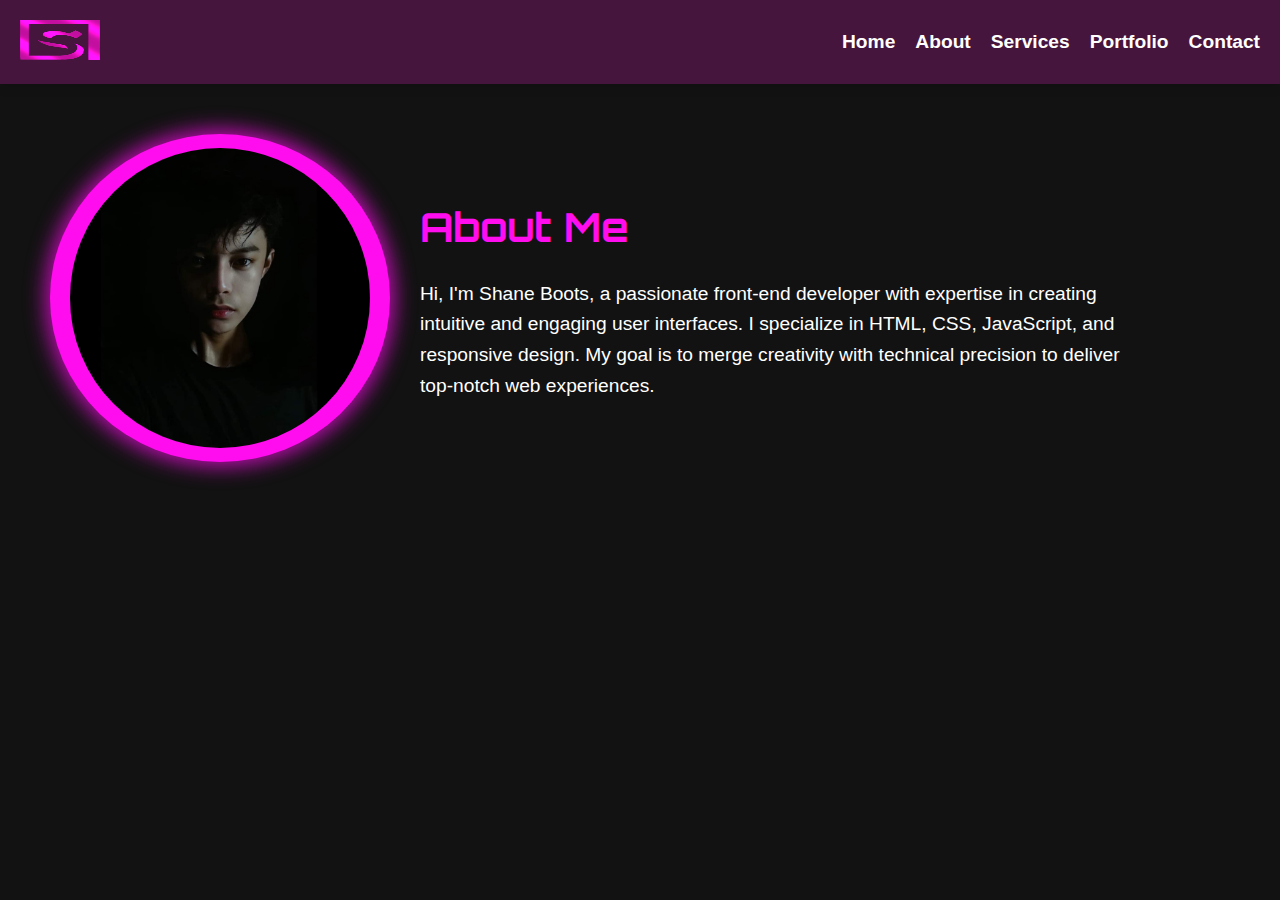
<file: IPT1_GABINETE/HTML/about.html>
<!DOCTYPE html>
<html lang="en">
<head>
    <meta charset="UTF-8">
    <meta name="viewport" content="width=device-width, initial-scale=1.0">
    <title>About Me</title>
    <link href="https://fonts.googleapis.com/css2?family=Orbitron:wght@400;700&display=swap" rel="stylesheet">
<link rel="stylesheet" href="../CSS/about.css">
<script src="../JS/about.js"></script>
</head>
<body>

    <!-- Banner Header -->
    <header class="banner-header">
        <div class="logo">
            <img src="../PICS/logoo.png" width="100" height="40 "alt="Logo">
        </div>
        <nav>
            <ul>
                <li><a href="web.html">Home</a></li>
                <li><a href="about.html">About</a></li>
                <li><a href="service.html">Services</a></li>
                <li><a href="portfolio.html">Portfolio</a></li>
                <li><a href="contact.html">Contact</a></li>
            </ul>
        </nav>
    </header>

    <!-- About Section -->
    <section class="about-container">
        <div class="profile-picture">
            <img src="../PICS/pic.png" alt="Profile Picture">
        </div>
        <div class="about-text">
            <h1>About Me</h1>
            <p>
                Hi, I'm Shane Boots, a passionate front-end developer with expertise in creating intuitive and engaging user interfaces. I specialize in HTML, CSS, JavaScript, and responsive design. My goal is to merge creativity with technical precision to deliver top-notch web experiences.
            </p>
        </div>
    </section>

</body>
</html>
</file>
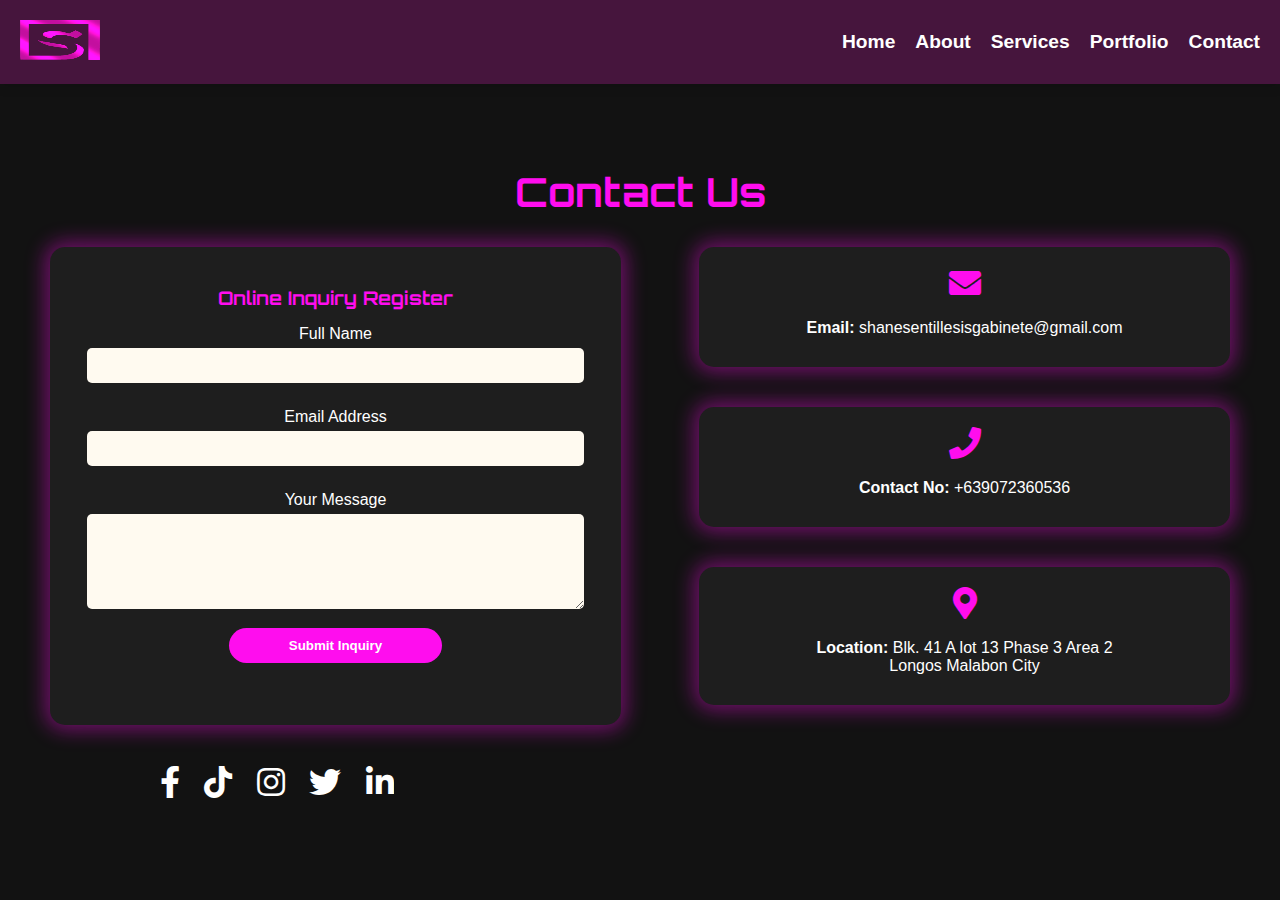
<file: IPT1_GABINETE/HTML/contact.html>
<!DOCTYPE html>
<html lang="en">
<head>
    <meta charset="UTF-8">
    <meta name="viewport" content="width=device-width, initial-scale=1.0">
    <title>Contact Us</title>
    <link href="https://fonts.googleapis.com/css2?family=Orbitron:wght@400;700&display=swap" rel="stylesheet">
    <link rel="stylesheet" href="https://cdnjs.cloudflare.com/ajax/libs/font-awesome/5.15.3/css/all.min.css">
<link rel="stylesheet" href="../CSS/contact.css">
<script src="../JS/contact.js"></script>
</head>
<body>

    <!-- Banner Section -->
    <header class="banner-header">
        <div class="logo">
            <img src="../PICS/logoo.png" width="100" height="40 " alt="Logo"> <!-- Placeholder for logo -->
        </div>
        <nav>
            <ul>
                <li><a href="web.html">Home</a></li>
                <li><a href="about.html">About</a></li>
                <li><a href="service.html">Services</a></li>
                <li><a href="portfolio.html">Portfolio</a></li>
                <li><a href="contact.html">Contact</a></li>
            </ul>
        </nav>
    </header>

    <!-- Contact Section -->
    <section class="contact-container">
        <h2>Contact Us</h2>

        <div class="contact-form-container">
            <!-- Contact Form Section -->
            <div class="contact-form">
                <h3>Online Inquiry Register</h3>
                <form action="submit_inquiry.php" method="post">
                    <label for="name">Full Name</label>
                    <input type="text" id="name" name="name" required>

                    <label for="email">Email Address</label>
                    <input type="email" id="email" name="email" required>

                    <label for="message">Your Message</label>
                    <textarea id="message" name="message" rows="5" required></textarea>

                    <input type="submit" value="Submit Inquiry">
                </form>
            </div>

            <!-- Contact Details Section -->
            <div class="contact-details">
                <!-- Email Box -->
                <div class="detail-box">
                    <i class="fas fa-envelope"></i>
                    <p><strong>Email:</strong> shanesentillesisgabinete@gmail.com</p>
                </div>

                <!-- Contact Number Box -->
                <div class="detail-box">
                    <i class="fas fa-phone"></i>
                    <p><strong>Contact No:</strong> +639072360536</p>
                </div>

                <!-- Location Box -->
                <div class="detail-box">
                    <i class="fas fa-map-marker-alt"></i>
                    <p><strong>Location:</strong> Blk. 41 A lot 13 Phase 3 Area 2 
                   <br> Longos Malabon City</p>
                </div>
            </div>
        </div>

        <!-- Social Media Icons -->
        <div class="socials">
            <a href="https://facebook.com" target="_blank"><i class="fab fa-facebook-f"></i></a>
            <a href="https://tiktok.com" target="_blank"><i class="fab fa-tiktok"></i></a>
            <a href="https://instagram.com" target="_blank"><i class="fab fa-instagram"></i></a>
            <a href="https://twitter.com" target="_blank"><i class="fab fa-twitter"></i></a>
            <a href="https://linkedin.com" target="_blank"><i class="fab fa-linkedin-in"></i></a>
        </div>

    </section>

</body>
</html>
</file>
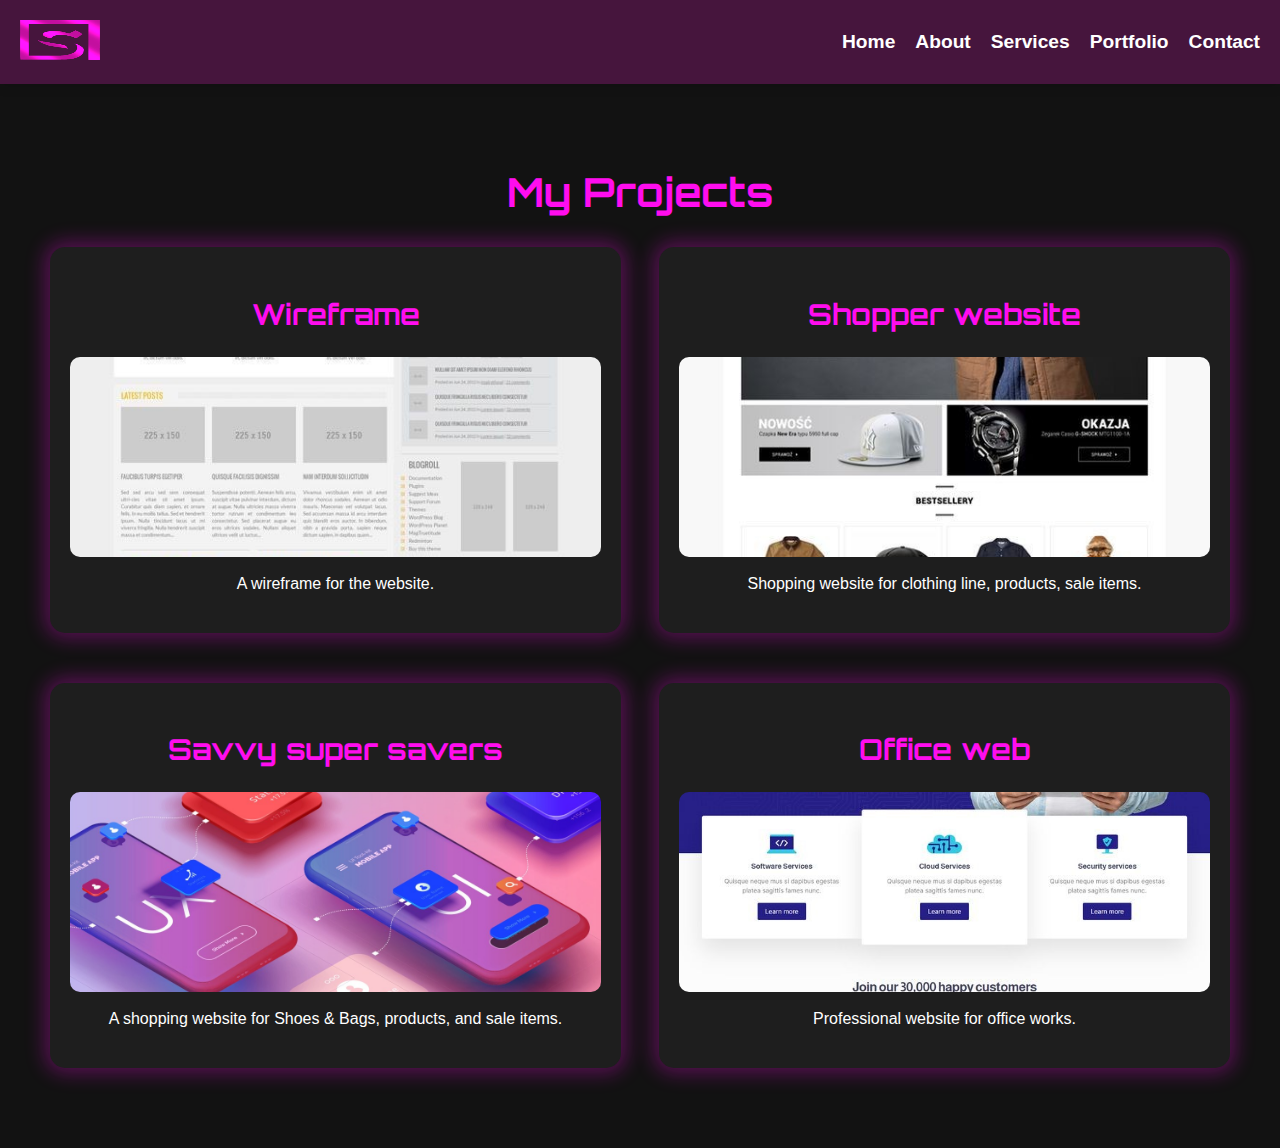
<file: IPT1_GABINETE/HTML/portfolio.html>
<!DOCTYPE html>
<html lang="en">
<head>
    <meta charset="UTF-8">
    <meta name="viewport" content="width=device-width, initial-scale=1.0">
    <title>Portfolio</title>
    <link href="https://fonts.googleapis.com/css2?family=Orbitron:wght@400;700&display=swap" rel="stylesheet">
    <link rel="stylesheet" href="https://cdnjs.cloudflare.com/ajax/libs/font-awesome/5.15.3/css/all.min.css">
<link rel="stylesheet" href="../CSS/portfolio.css">
<script src="../JS/portfolio.js"></script>
</head>
<body>

    <!-- Banner Section -->
    <header class="banner-header">
        <div class="logo">
            <img src="../PICS/logoo.png" width="100" height="40" alt="Logo"> <!-- Placeholder for logo -->
        </div>
        <nav>
            <ul>
                <li><a href="web.html">Home</a></li>
                <li><a href="about.html">About</a></li>
                <li><a href="service.html">Services</a></li>
                <li><a href="portfolio.html">Portfolio</a></li>
                <li><a href="contact.html">Contact</a></li>
            </ul>
        </nav>
    </header>

    <!-- Portfolio Section -->
    <section class="portfolio-container">
        <h2>My Projects</h2>
        <div class="portfolio-grid">
            <!-- Project 1 -->
            <div class="portfolio-item">
                <h3>Wireframe</h3>
                <img src="../PICS/pro.png" alt="Project 1 Image">
                <p>A wireframe for the website.</p>
            </div>

            <!-- Project 2 -->
            <div class="portfolio-item">
                <h3>Shopper website</h3>
                <img src="../PICS/shop.png" alt="Project 2 Image">
                <p>Shopping website for clothing line, products, sale items.</p>
            </div>

            <!-- Project 3 -->
            <div class="portfolio-item">
                <h3>Savvy super savers</h3>
                <img src="../PICS/ui.png" alt="Project 3 Image">
                <p>A shopping website for Shoes & Bags, products, and sale items.</p>
            </div>

            <!-- Project 4 -->
            <div class="portfolio-item">
                <h3>Office web</h3>
                <img src="../PICS/web.png" alt="Project 4 Image">
                <p>Professional website for office works.</p>
            </div>
        </div>
    </section>

</body>
</html>
</file>
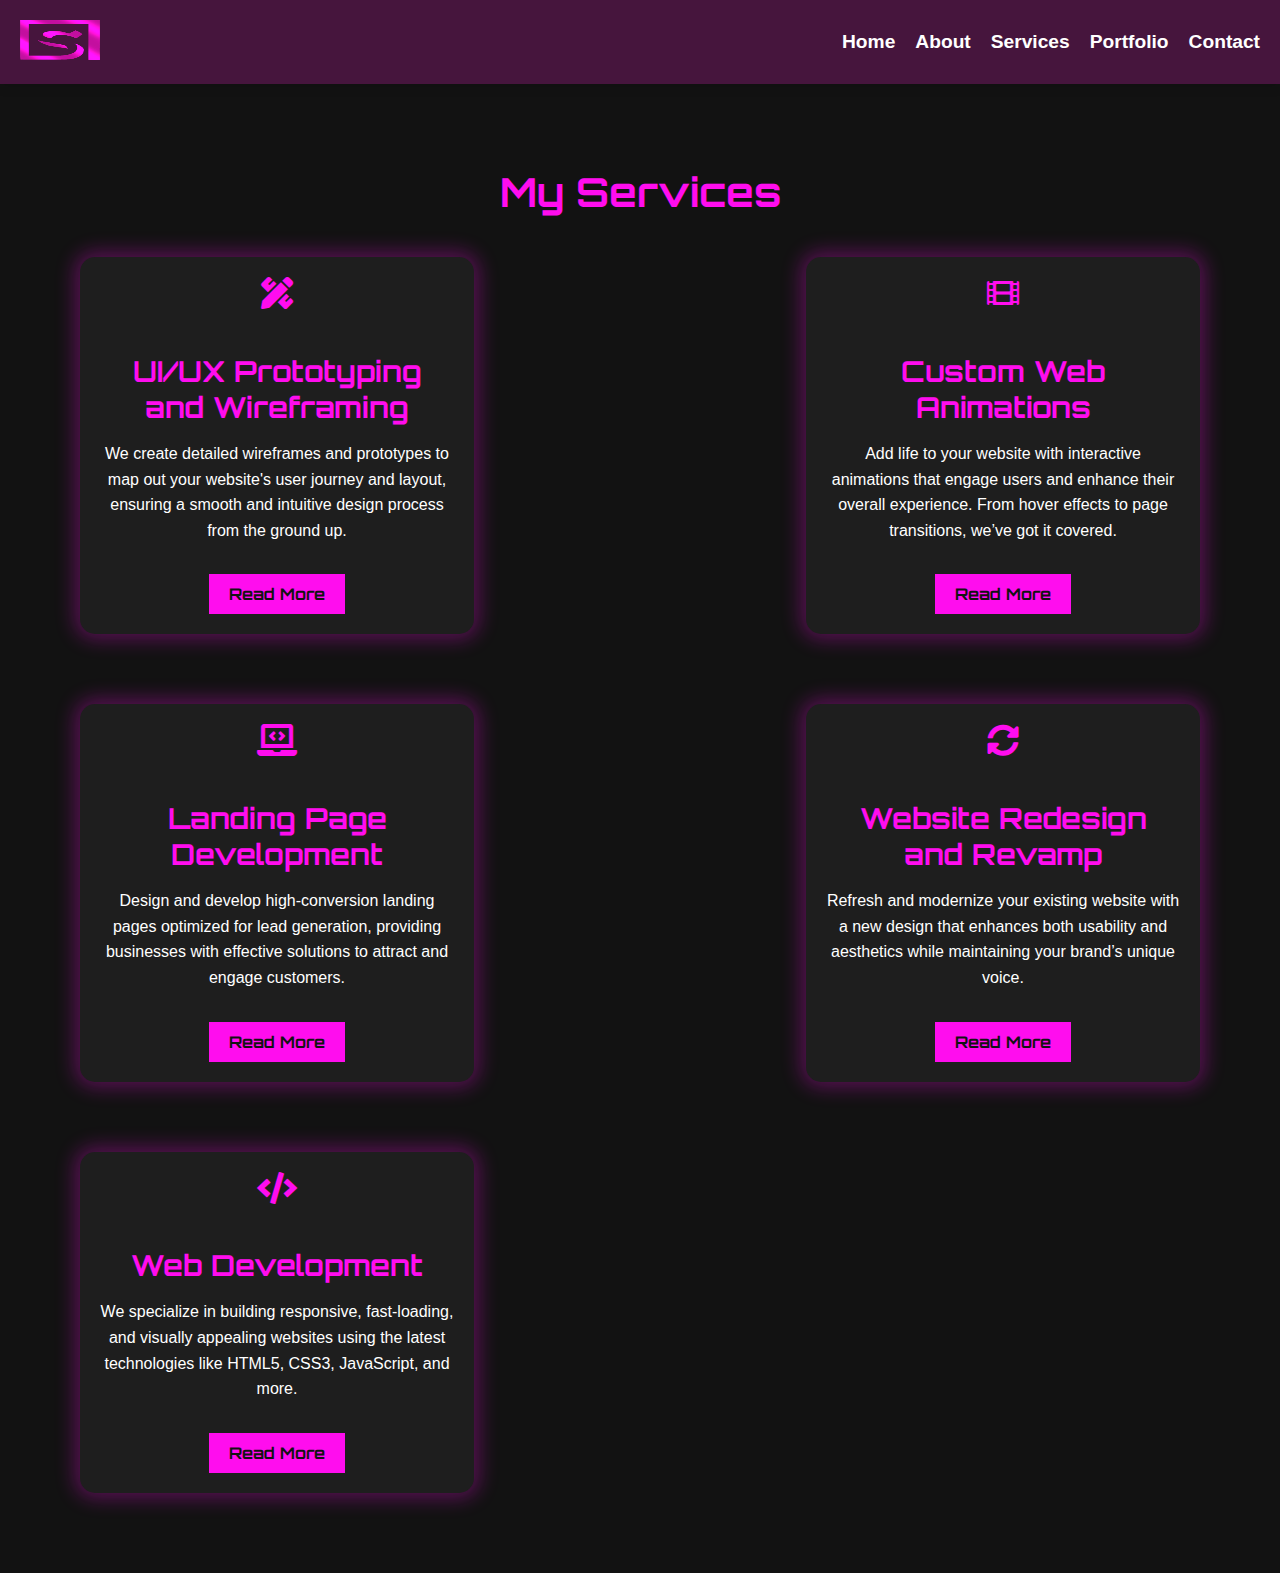
<file: IPT1_GABINETE/HTML/service.html>
<!DOCTYPE html>
<html lang="en">
<head>
    <meta charset="UTF-8">
    <meta name="viewport" content="width=device-width, initial-scale=1.0">
    <title>Our Services</title>
    <link href="https://fonts.googleapis.com/css2?family=Orbitron:wght@400;700&display=swap" rel="stylesheet">
    <link rel="stylesheet" href="https://cdnjs.cloudflare.com/ajax/libs/font-awesome/5.15.3/css/all.min.css">
 <link rel="stylesheet" href="../CSS/service.css">
 <script src="../JS/service.js"></script>
</head>
<body>

    <!-- Banner Section -->
    <header class="banner-header">
        <div class="logo">
            <img src="../PICS/logoo.png"width="100" height="40 " alt="Logo"> <!-- Placeholder for logo -->
        </div>
        <nav>
            <ul>
                <li><a href="web.html">Home</a></li>
                <li><a href="about.html">About</a></li>
                <li><a href="service.html">Services</a></li>
                <li><a href="portfolio.html">Portfolio</a></li>
                <li><a href="contact.html">Contact</a></li>
            </ul>
        </nav>
    </header>

    <!-- Services Section -->
    <section class="services-container">
        <h2>My Services</h2>
        <div class="service-cards">
            <div class="service-card">
                <i class="fas fa-pencil-ruler"></i> <!-- Icon for UI/UX Prototyping -->
                <h3>UI/UX Prototyping and Wireframing</h3>
                <p>We create detailed wireframes and prototypes to map out your website's user journey and layout, ensuring a smooth and intuitive design process from the ground up.</p>
                <a href="#" class="read-more">Read More</a>
            </div>
            <div class="service-card">
                <i class="fas fa-film"></i> <!-- Icon for Custom Web Animations -->
                <h3>Custom Web Animations</h3>
                <p>Add life to your website with interactive animations that engage users and enhance their overall experience. From hover effects to page transitions, we’ve got it covered.</p>
                <a href="#" class="read-more">Read More</a>
            </div>
            <div class="service-card">
                <i class="fas fa-laptop-code"></i> <!-- Icon for Landing Page Development -->
                <h3>Landing Page Development</h3>
                <p>Design and develop high-conversion landing pages optimized for lead generation, providing businesses with effective solutions to attract and engage customers.</p>
                <a href="#" class="read-more">Read More</a>
            </div>
            <div class="service-card">
                <i class="fas fa-sync-alt"></i> <!-- Icon for Website Redesign -->
                <h3>Website Redesign and Revamp</h3>
                <p>Refresh and modernize your existing website with a new design that enhances both usability and aesthetics while maintaining your brand’s unique voice.</p>
                <a href="#" class="read-more">Read More</a>
            </div>
            <div class="service-card">
                <i class="fas fa-code"></i> <!-- Icon for Web Development -->
                <h3>Web Development</h3>
                <p>We specialize in building responsive, fast-loading, and visually appealing websites using the latest technologies like HTML5, CSS3, JavaScript, and more.</p>
                <a href="#" class="read-more">Read More</a>
            </div>
        </div>
    </section>

</body>
</html>
</file>
<file: IPT1_GABINETE/CSS/about.css>
body {
    margin: 0;
    font-family: 'Arial', sans-serif;
    background-color: #121212;
    color: white;
}

.banner-header {
    background-color: #46153D;
    padding: 20px;
    display: flex;
    justify-content: space-between;
    align-items: center;
    box-shadow: 0px 4px 10px rgba(0, 0, 0, 0.1);
}

.banner-header .logo img {
    width: 80px;
}

.banner-header nav ul {
    list-style: none;
    margin: 0;
    padding: 0;
    display: flex;
}

.banner-header nav ul li {
    margin-left: 20px;
}

.banner-header nav ul li a {
    color: white;
    text-decoration: none;
    font-weight: bold;
    font-size: 1.2rem;
}

.banner-header nav ul li a:hover {
    color: #FF0DEE;
    transition: color 0.3s ease;
}

.about-container {
    display: flex;
    align-items: center;
    padding: 50px;
    max-width: 1200px;
    margin: 0 auto;
}

.profile-picture {
    background-color: #FF0DEE;
    padding: 20px;
    width: 300px;
    height: 288px;
    border-radius: 50%;
    display: flex;
    justify-content: center;
    align-items: center;
    box-shadow: 0px 0px 20px 5px rgba(255, 13, 238, 0.7);
    margin-right: 30px;
}

.profile-picture img {
    width: 100%;
    height: auto;
    border-radius: 50%;
}

.about-text {
    max-width: 60%;
}

.about-text h1, h2, h3 {
    font-family: 'Orbitron', sans-serif;
}

.about-text h1 {
    font-size: 2.5rem;
    color: #FF0DEE;
}

.about-text p {
    font-size: 1.2rem;
    line-height: 1.6;
}
.about-container {
    transform: translateX(-100%); 
    opacity: 0; 
    transition: transform 0.5s ease-in-out, opacity 1.5s ease-in-out; 
}

.about-container.visible {
    transform: translateX(0); 
    opacity: 1; 
}
</file>
<file: IPT1_GABINETE/CSS/contact.css>
body {
    margin: 0;
    font-family: 'Arial', sans-serif;
    background-color: #121212;
    color: white;
}

.banner-header {
    background-color: #46153D;
    padding: 20px;
    display: flex;
    justify-content: space-between;
    align-items: center;
    box-shadow: 0px 4px 10px rgba(0, 0, 0, 0.1);
}

.banner-header .logo img {
    width: 80px;
}

.banner-header nav ul {
    list-style: none;
    margin: 0;
    padding: 0;
    display: flex;
}

.banner-header nav ul li {
    margin-left: 20px;
}

.banner-header nav ul li a {
    color: white;
    text-decoration: none;
    font-weight: bold;
    font-size: 1.2rem;
}

.banner-header nav ul li a:hover {
    color: #FF0DEE;
    transition: color 0.3s ease;
}

.contact-container {
    padding: 50px;
    max-width: 1200px;
    margin: 0 auto;
    text-align: center;
}

.contact-container h2 {
    font-family: 'Orbitron', sans-serif;
    font-size: 2.5rem;
    color: #FF0DEE;
    margin-bottom: 30px;
}

.contact-form-container, .contact-details-container {
    display: flex;
    justify-content: space-between;
    margin-top: 30px;
}

.contact-form {
    background-color: #1e1e1e;
    border-radius: 15px;
    padding: 20px;
    width: 45%;
    box-shadow: 0px 0px 20px 5px rgba(255, 13, 238, 0.4);
}

.contact-form h3 {
    font-family: 'Orbitron', sans-serif;
    color: #FF0DEE;
    margin-bottom: 15px;
}

.contact-form label {
    font-size: 1rem;
    display: block;
    margin: 10px 0 5px;
}

.contact-form input, .contact-form textarea {
    width: 90%;
    padding: 10px;
    border-radius: 5px;
    border: none;
    margin-bottom: 15px;
    background-color: floralwhite;
}

.contact-form input[type="submit"] {
    width: 40%;
    background-color: #FF0DEE;
    color: white;
    font-weight: bold;
    cursor: pointer;
    border-radius: 100px;
}

.contact-details {
    width: 45%;
    display: flex;
    flex-direction: column;
    gap: 20px;
}

.detail-box {
    background-color: #1e1e1e;
    border-radius: 15px;
    padding: 20px;
    text-align: center;
    box-shadow: 0px 0px 20px 5px rgba(255, 13, 238, 0.4);
    margin-bottom: 20px;
}

.detail-box i {
    font-size: 2rem;
    color: #FF0DEE;
    margin-bottom: 10px;
}

.detail-box p {
    margin: 10px 0;
    font-size: 1rem;
}

.socials {
    text-align: left;
    margin-top: 40px;
    margin-left: 100px;
}

.socials a {
    color: white;
    margin: 0 10px;
    font-size: 2rem;
}

socials a:hover {
    color: #FF0DEE;
}

.contact-container {
    opacity: 0; 
    transform: translateY(30px); 
    transition: transform 1s ease, opacity 1s ease; 
  
}

.contact-container.visible {
    opacity: 1; 
    transform: translateY(0); 
}


.contact-form {
    opacity: 0; 
    transform: translateX(-50px); 
    transition: transform 1s ease, opacity 1s ease;
}

.contact-form.visible {
    opacity: 1;
    transform: translateX(0); 
}


.contact-details {
    opacity: 0; 
    transform: translateX(50px); 
    transition: transform 1s ease, opacity 1s ease;
}

.contact-details.visible {
    opacity: 1;
    transform: translateX(0); 
}


.socials a {
    opacity: 0; 
    transform: scale(0.5); 
    transition: transform 0.5s ease, opacity 0.5s ease;
}

.socials a.visible {
    opacity: 1;
    transform: scale(1); 
}
</file>
<file: IPT1_GABINETE/CSS/portfolio.css>
body {
    margin: 0;
    font-family: 'Arial', sans-serif;
    background-color: #121212;
    color: white;
}

.banner-header {
    background-color: #46153D;
    padding: 20px;
    display: flex;
    justify-content: space-between;
    align-items: center;
    box-shadow: 0px 4px 10px rgba(0, 0, 0, 0.1);
}

.banner-header .logo img {
    width: 80px;
}

.banner-header nav ul {
    list-style: none;
    margin: 0;
    padding: 0;
    display: flex;
}

.banner-header nav ul li {
    margin-left: 20px;
}

.banner-header nav ul li a {
    color: white;
    text-decoration: none;
    font-weight: bold;
    font-size: 1.2rem;
}

.banner-header nav ul li a:hover {
    color: #FF0DEE;
    transition: color 0.3s ease;
}

.portfolio-container {
    padding: 50px;
    max-width: 1200px;
    margin: 0 auto;
    text-align: center;
}

.portfolio-container h2 {
    font-family: 'Orbitron', sans-serif;
    font-size: 2.5rem;
    color: #FF0DEE;
    margin-bottom: 30px;
}

.portfolio-grid {
    display: flex;
    justify-content: space-between;
    flex-wrap: wrap;
    gap: 20px;
}

.portfolio-item {
    background-color: #1e1e1e;
    border-radius: 15px;
    padding: 20px;
    width: 45%;
    margin-bottom: 30px;
    box-shadow: 0px 0px 20px 5px rgba(255, 13, 238, 0.3);
    transition: transform 0.3s ease-in-out;
}

.portfolio-item:hover {
    transform: scale(1.05);
}

.portfolio-item img {
    width: 100%;
    height: 200px;
    object-fit: cover;
    border-radius: 10px;
    margin-top: 15px;
}

.portfolio-item h3 {
    font-family: 'Orbitron', sans-serif;
    font-size: 1.8rem;
    margin-bottom: 10px;
    color: #FF0DEE;
}

.portfolio-item p {
    font-size: 1rem;
    line-height: 1.6;
    margin-top: 10px;
}
.portfolio-container {
    transform: translateY(50px); 
    opacity: 0; 
    transition: transform 1s cubic-bezier(0.68, -0.55, 0.27, 1.55), opacity 1s ease; 
  
}

.portfolio-container.visible {
    transform: translateY(0); 
    opacity: 1; 
}
</file>
<file: IPT1_GABINETE/CSS/service.css>
body {
            margin: 0;
            font-family: 'Arial', sans-serif;
            background-color: #121212;
            color: white;
        }

        /* Banner Header Styling */
        .banner-header {
            background-color: #46153D; /* Updated banner color */
            padding: 20px;
            display: flex;
            justify-content: space-between;
            align-items: center;
            box-shadow: 0px 4px 10px rgba(0, 0, 0, 0.1); /* Shadow effect sa banner */
        }

        .banner-header .logo img {
            width: 80px; /* Adjust the size of the logo */
        }

        .banner-header nav ul {
            list-style: none;
            margin: 0;
            padding: 0;
            display: flex;
        }

        .banner-header nav ul li {
            margin-left: 20px;
        }

        .banner-header nav ul li a {
            color: white; /* Text color ng navigation links */
            text-decoration: none;
            font-weight: bold;
            font-size: 1.2rem;
        }

        /* Add hover effect for navigation links */
        .banner-header nav ul li a:hover {
            color: #FF0DEE; /* Accent color on hover */
            transition: color 0.3s ease;
        }

        /* Services Section */
        .services-container {
            padding: 50px;
            max-width: 1200px;
            margin: 0 auto;
            text-align: center;
        }

        .services-container h2 {
            font-family: 'Orbitron', sans-serif;
            font-size: 2.5rem;
            color: #FF0DEE; /* Accent color for heading */
            margin-bottom: 10px;
        }

        .service-cards {
            display: flex;
            justify-content: space-between;
            flex-wrap: wrap;
            gap: 10px;
        }

        .service-card {
            background-color: #1e1e1e;
            border-radius: 15px;
            padding: 20px;
            width: 30%;
            box-shadow: 0px 0px 20px 5px rgba(255, 13, 238, 0.3); /* Accent color for shadow */
            transition: transform 0.3s ease-in-out;
            margin: 30px; /* Added margin to separate the cards */
        }

        .service-card:hover {
            transform: scale(1.05);
        }

        .service-card h3 {
            font-family: 'Orbitron', sans-serif;
            font-size: 1.8rem;
            margin-bottom: 15px;
            color: #FF0DEE; /* Accent color for service titles */
        }

        .service-card p {
            font-size: 1rem;
            line-height: 1.6;
        }

        .service-card i {
            font-size: 2rem;
            color: #FF0DEE; /* Accent color for icons */
            margin-bottom: 15px;
        }

        .read-more {
            display: inline-block;
            margin-top: 15px;
            padding: 10px 20px;
            background-color: #FF0DEE; /* Accent color for button */
            color: #121212;
            text-decoration: none;
            font-family: 'Orbitron', sans-serif;
            font-weight: bold;
        }

        .read-more:hover {
            background-color: #D10AC0; /* Darker accent on hover */
        }
        .services-container {
    transform: translateY(50px);
    opacity: 0;
    transition: transform 1s cubic-bezier(0.68, -0.55, 0.27, 1.55), opacity 1s ease;
}

.services-container.visible {
    transform: translateY(0);
    opacity: 1;
}
</file>
